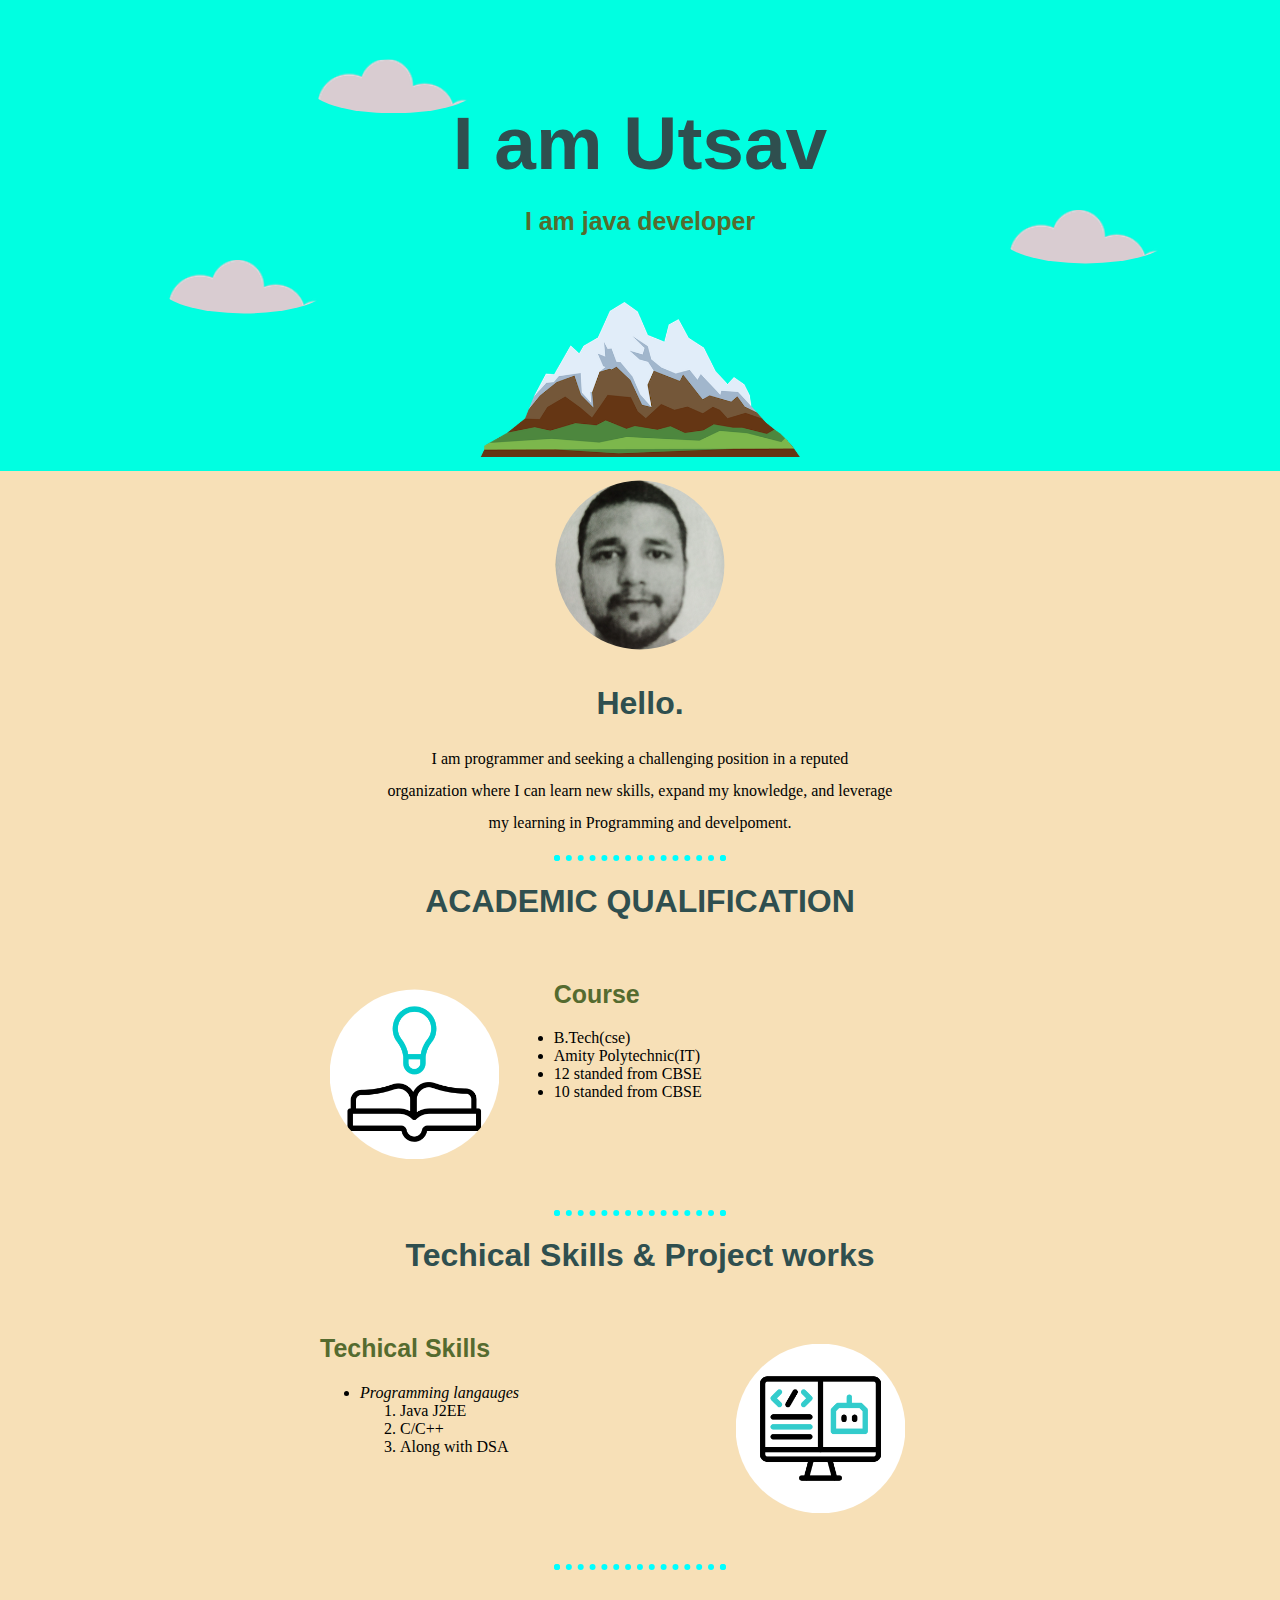
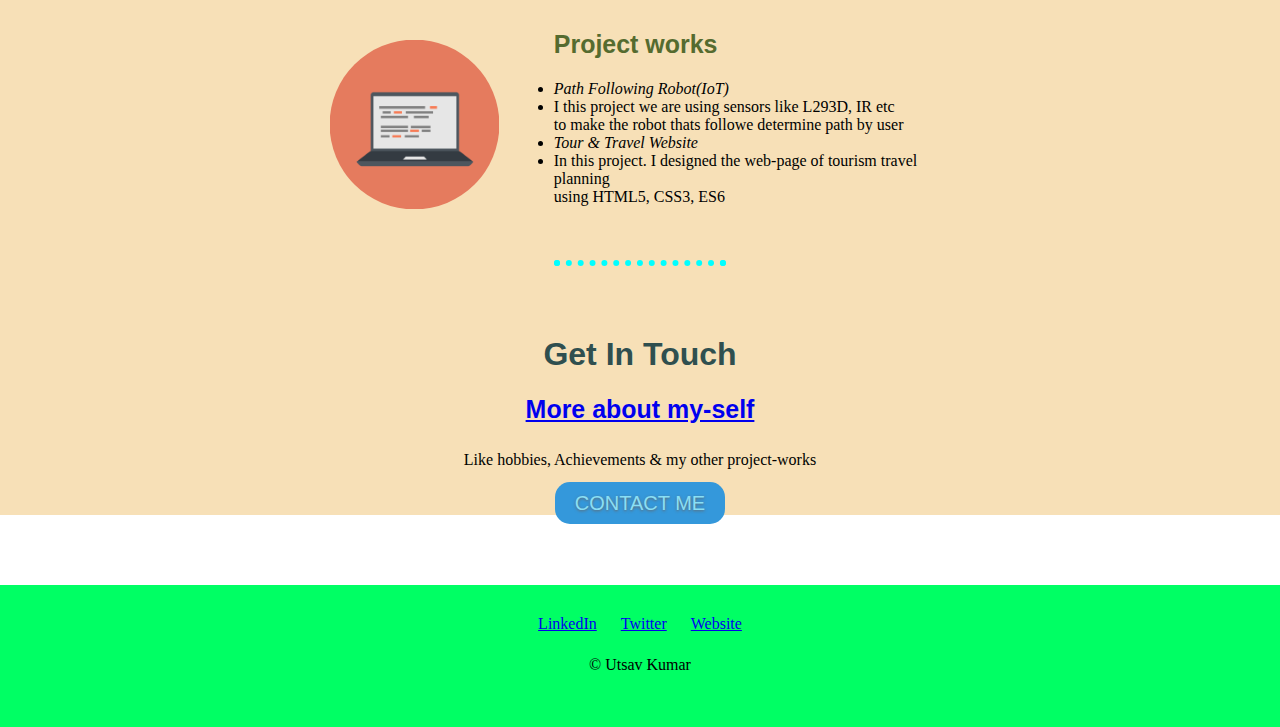
<file: index.html>
<!DOCTYPE html>
<html lang="en">
    <head>
        <meta charset="UTF-8">
        <title>Mohd Tanzeem Abdul Rahim</title>
        <link rel="stylesheet" href="style.css">
        <link rel="icon" href="favicon.ico?v=2">
    </head>
    <body>
        <div class="top-container">
            <img class="cloud1" src="cloud.png" alt="cloud">
            <h1 class="heading">I am Utsav</h1>
            <h2> I am java developer </h2>
            <img class="cloud2"src="cloud.png" alt="cloud">
            <img class="cloud3" src="cloud.png" alt="cloud">
            <img class="mountain" src="mountain.png" alt="mountain">
        </div>
        <div class="middle-container">
          <div class="profile">
            <img class="profile-utsav" src="IMG_20230217_194002_434.jpg" alt="profile-pic">
            <h1>Hello.</h1>
            <p>I am programmer and seeking a challenging position in a reputed 
              <br> organization where I can learn new skills, expand my knowledge, and leverage 
              <br> my learning in Programming and develpoment.</p>
          </div>
          <hr>
          <div class="skills">
            <h1>ACADEMIC QUALIFICATION</h1>
            <div class="skill-row">
              <img class="add-img1" src="book.gif" alt="book">
              <h2>Course</h2>
                 <ul>
                    <li>B.Tech(cse)</li>
                    <li>Amity Polytechnic(IT)</li>
                    <li>12 standed from CBSE</li>
                    <li>10 standed from CBSE</li>
                 </ul>
            </div>
            <hr>
            <h1>Techical Skills & Project works</h1>
            <div class="skill-row">
              <img class="add-img2" src="coding.gif" alt="coding-img">
                <h2>Techical Skills</h2>
                  <ul>
                  <li><em>Programming langauges </em></li>
                  <ol>
                  <li>Java J2EE</li>
                  <li>C/C++</li>
                  <li>Along with DSA</li>
                </ol>
              </ul>
            </div>
            <hr>
            <div class="skill-row">
              <img class="add-img3" src="computer.png" alt="computer-png">
              <h2>Project works</h2>
                  <ul>
                  <li>
                      <em>Path Following Robot(IoT)</em>
                      <li>I this project we are using sensors like L293D, IR etc <br>
                        to make the robot thats followe determine path by user</li>
                  </li>
                  
                  <li>
                    <em>Tour & Travel Website</em>
                    <li>In this project. I designed the web-page of tourism travel planning <br>
                    using HTML5, CSS3, ES6</li>
                  </li>
                  </ul>
            </div>
          </div>
          <hr>
          <div class="contact-me">
            <h1>Get In Touch</h2>
            <h2><a href="about-myself.html">More about my-self</a></h3>
            <p>Like hobbies, Achievements & my other project-works</p>
            <a class="btn" href="mailto:name@email.com">CONTACT ME</a>
          </div>
        </div>


      <div class="bottom-container">
        <a class="footer-link" href="https://www.linkedin.com/">LinkedIn</a>
        <a class="footer-link" href="https://twitter.com/">Twitter</a>
        <a class="footer-link" href="https://www.appbrewery.co/">Website</a>
        <p>© Utsav Kumar</p>
      </div>


    </body>
</html>
</file>
<file: style.css>
body{

margin: 0;
text-align:center;

}
h1{
    font-family: Verdana, sans-serif;
    color: darkslategray;
}
h2{
    margin: 20px,0,0,0;
    font-family: Verdana, Geneva, Tahoma, sans-serif;
    font-size: 1.56rem;
    color: darkolivegreen;
}
h4{
    font-family: Verdana, Geneva, Tahoma, sans-serif;
}   
img{
border-radius: 100%;
width: 10.6rem;
padding: 0.6rem;
}
hr{
    border-style: dotted ;
    border-bottom: none;
    width: 10rem;
    color: aqua;
    border-width: 6px;
    
}
p{
    line-height: 2;
}
.top-container{
    text-align: center;
    margin: 0;
    background-color: rgb(0, 255, 225);
   
}
.middle-container{
    
    background-color: rgb(247, 224, 183);
    margin-bottom: 70px;
}
.bottom-container{
   
background-color: rgb(0, 255, 100);
padding-top: 30px;
padding-bottom: 30px;

}
.heading{
    position: relative;
    padding-top: 100px ;
    font-size: 4.68rem;
    margin: auto;
    color: darkslategray;
}
.cloud1{
    position: absolute;
    top: 3.1rem;
    left: 18.7rem;
}
.cloud2{
    position: absolute;
    top: 200px;
    right: 100px;

}
.cloud3{
    position: absolute;
    top: 250px;
    left: 150px;
}
.mountain{
    position: relative;
    border-radius: 0;
    width: 20rem;

}
.profile-utsav{
    border-radius: 100%;
   

}
.skill-row{
    width: 40rem;
    text-align: left;
    margin-top: 60px;
    margin-bottom: 70px;
    height: 10rem;
    
}
.skills
{
    width: 40rem;
    margin: auto;

}
.add-img1{
   float: left;
  margin-right:45px ;


}
.add-img2{
float: right;   
margin-right: 45px;
}
.add-img3{
float: left;    
    margin-right:45px
}
.contact-me{
    margin-top:70px;
    
}
.btn {
  -webkit-border-radius: 15;
  -moz-border-radius: 15;
  border-radius: 15px;
  text-shadow: 0px 1px 3px #666666;
  font-family: Arial;
  color: #89dff5;
  font-size: 20px;
  background: #3498db;
  padding: 10px 20px 10px 20px;
  text-decoration: none;
}

.btn:hover {
  background: #3cb0fd;
  background-image: -webkit-linear-gradient(top, #3cb0fd, #0c5785);
  background-image: -moz-linear-gradient(top, #3cb0fd, #0c5785);
  background-image: -ms-linear-gradient(top, #3cb0fd, #0c5785);
  background-image: -o-linear-gradient(top, #3cb0fd, #0c5785);
  background-image: linear-gradient(to bottom, #3cb0fd, #0c5785);
  text-decoration: none;
}
.footer-link{
    margin: 10px;
}
</file>
